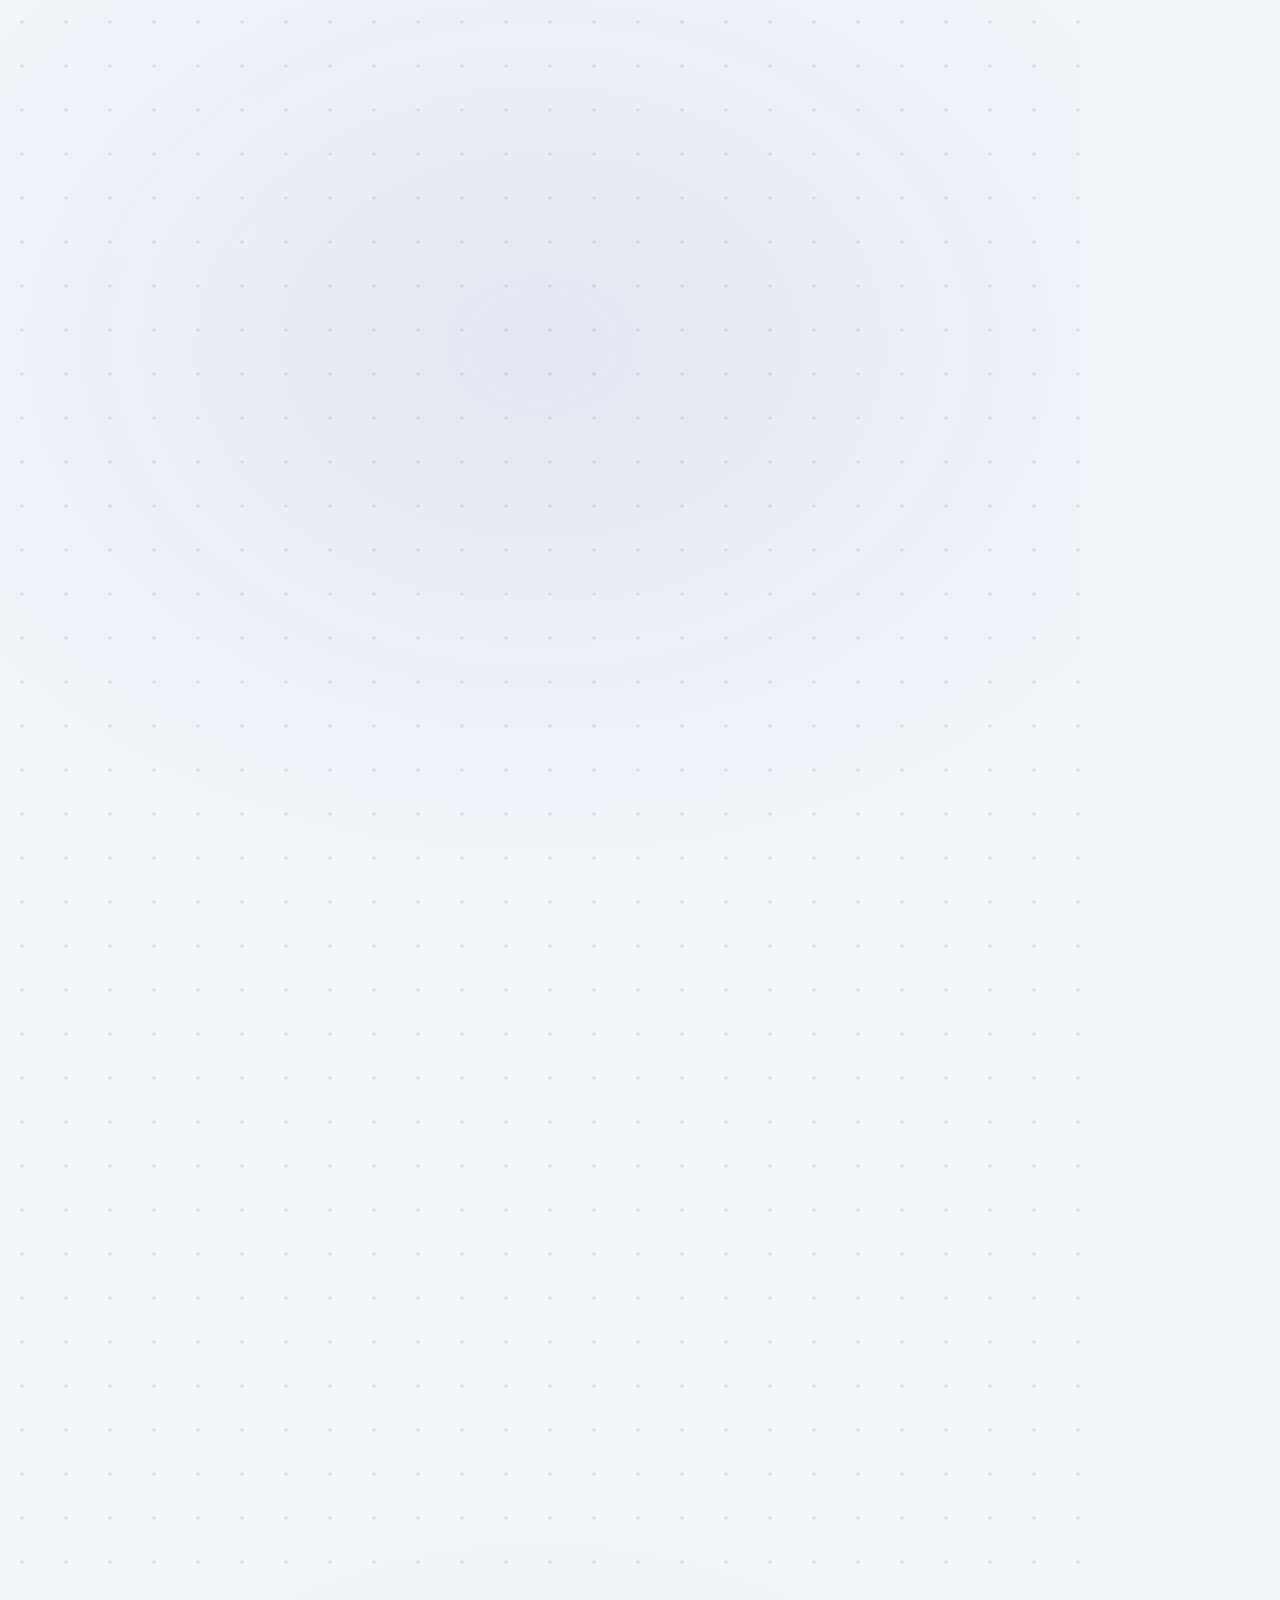
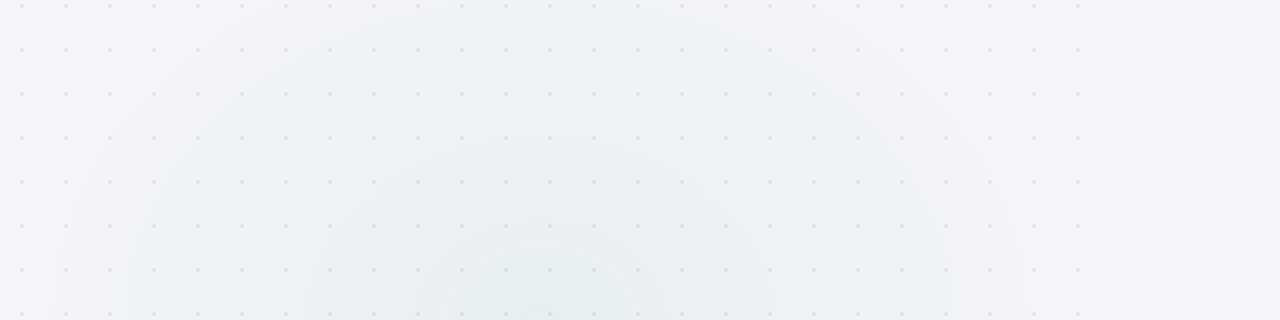
<file: marketing/ad/ad.html>
<!doctype html>
<html lang="en">
<head>
<meta charset="utf-8">
<title>Ticker Council ad</title>
<style>
@font-face { font-family: Inter; font-weight: 400; src: url("../../council/assets/fonts/Inter-Regular.ttf"); }
@font-face { font-family: Inter; font-weight: 600; src: url("../../council/assets/fonts/Inter-SemiBold.ttf"); }
@font-face { font-family: Inter; font-weight: 700; src: url("../../council/assets/fonts/Inter-Bold.ttf"); }
:root {
  --bg: #f3f5f8; --surface: #ffffff; --ink: #141820; --muted: #5a6475; --faint: #8a93a3;
  --line: #e0e4ea; --accent: #2c56c9; --accent-soft: #e6ecfb; --track: #e9ecf1;
  --up: #16835a; --up-soft: #e3f3ec; --down: #c23b35; --down-soft: #fbe8e7;
  --even: #8a6d1c; --even-soft: #f6efd9; --warn: #9a5b00; --warn-soft: #fdf1dc;
}
* { box-sizing: border-box; }
html, body { margin: 0; padding: 0; background: var(--bg); }
body { font-family: Inter, "DejaVu Sans", sans-serif; color: var(--ink); -webkit-font-smoothing: antialiased; }
#frame { position: relative; overflow: hidden; background: var(--bg); }
.abs { position: absolute; will-change: transform, opacity; }
#bgglow { inset: 0; background:
  radial-gradient(1200px 900px at 50% 18%, rgba(44, 86, 201, .10), transparent 60%),
  radial-gradient(900px 700px at 50% 100%, rgba(22, 131, 90, .06), transparent 60%); }
#bgdots { inset: 0; background-image: radial-gradient(rgba(20, 24, 32, .07) 1.6px, transparent 1.7px); background-size: 44px 44px; }

/* hook */
#hook { inset: 0; display: grid; place-items: center; text-align: center; }
#hook .small { font-size: 88px; font-weight: 600; color: var(--muted); letter-spacing: -1px; }
#hook .big { font-size: 270px; font-weight: 700; letter-spacing: -10px; line-height: .95; }
#hook .big span { color: var(--accent); }

/* captions */
#caption { text-align: center; font-weight: 700; letter-spacing: -2px; line-height: 1.08; }
#caption .line { position: absolute; left: 0; right: 0; }
#caption .line em { font-style: normal; color: var(--accent); }

/* stage: every visual lives in a 1080 x 1400 box, placed per orientation */
#stage { width: 1080px; height: 1400px; transform-origin: 0 0; }
#glow { left: 90px; top: 10px; width: 900px; height: 900px; border-radius: 50%;
  background: radial-gradient(circle, rgba(44, 86, 201, .16), rgba(44, 86, 201, 0) 65%); }
.seat { width: 128px; height: 128px; margin: -64px 0 0 -64px; border-radius: 50%; background: var(--surface);
  border: 3px solid var(--line); display: grid; place-items: center; color: var(--faint);
  box-shadow: 0 6px 20px rgba(20, 24, 32, .06); }
.seat svg { width: 60px; height: 60px; }
.seat .badge { position: absolute; right: -8px; top: -8px; width: 46px; height: 46px; border-radius: 50%;
  display: grid; place-items: center; font-size: 22px; font-weight: 700; border: 4px solid var(--bg); }
#center { left: 340px; top: 360px; width: 400px; text-align: center; }
#center .tk { font-size: 120px; font-weight: 700; letter-spacing: -4px; line-height: 1; }
#center .co { font-size: 32px; color: var(--muted); margin-top: 10px; font-weight: 600; }

#bar { left: 130px; top: 1000px; width: 820px; height: 16px; border-radius: 99px; background: var(--track); }
#barfill { position: absolute; top: 0; bottom: 0; left: 50%; border-radius: 0 99px 99px 0;
  background: linear-gradient(90deg, rgba(22, 131, 90, .2), var(--up)); box-shadow: 8px 0 18px -6px rgba(22, 131, 90, .45); }
#bar .mid { position: absolute; left: 50%; top: -10px; bottom: -10px; width: 3px; margin-left: -1.5px; background: #cfd5de; border-radius: 2px; }
#barlabels { left: 130px; top: 1100px; width: 820px; display: flex; justify-content: space-between; font-size: 28px; color: var(--faint); font-weight: 600; }
.dot { width: 22px; height: 22px; margin: -11px 0 0 -11px; border-radius: 50%; }

.chip { left: 140px; width: 800px; height: 96px; border-radius: 24px; background: var(--surface);
  box-shadow: 0 10px 30px rgba(20, 24, 32, .08); border: 2px solid var(--line);
  display: flex; align-items: center; gap: 22px; padding: 0 30px; font-size: 38px; font-weight: 600; }
.chip .ic { width: 56px; height: 56px; color: var(--muted); flex: none; }
.chip .ic svg { width: 100%; height: 100%; }
.chip .lean { margin-left: auto; padding: 8px 22px; border-radius: 99px; font-size: 32px; font-weight: 700; }
.lean.up { color: var(--up); background: var(--up-soft); }
.lean.down { color: var(--down); background: var(--down-soft); }
.lean.even { color: var(--even); background: var(--even-soft); }

.argue { left: 90px; width: 900px; border-radius: 28px; padding: 30px 36px; font-size: 40px; line-height: 1.3; font-weight: 600;
  background: var(--surface); box-shadow: 0 12px 34px rgba(20, 24, 32, .09); }
.argue b { display: block; font-size: 28px; letter-spacing: 2px; text-transform: uppercase; margin-bottom: 10px; }
.argue.bull { border-left: 10px solid var(--up); } .argue.bull b { color: var(--up); }
.argue.bear { border-left: 10px solid var(--down); } .argue.bear b { color: var(--down); }

/* verdict card */
#card { left: 60px; top: 70px; width: 960px; height: 1250px; border-radius: 40px; background: var(--surface);
  box-shadow: 0 30px 80px rgba(20, 24, 32, .12); border: 2px solid var(--line); }
#card .head { position: absolute; left: 56px; right: 56px; top: 50px; }
#card .status { font-size: 28px; font-weight: 600; color: var(--up); display: flex; align-items: center; gap: 14px; }
#card .status i { width: 16px; height: 16px; border-radius: 50%; background: var(--up); display: inline-block; }
#card .title { margin-top: 18px; display: flex; align-items: baseline; gap: 22px; }
#card .title .tk { font-size: 88px; font-weight: 700; letter-spacing: -3px; }
#card .title .co { font-size: 34px; color: var(--muted); font-weight: 600; }
#card .example { position: absolute; right: 0; top: 0; font-size: 24px; font-weight: 700; color: var(--muted);
  background: #eef1f5; border-radius: 99px; padding: 8px 18px; letter-spacing: 1px; text-transform: uppercase; }
.row { position: absolute; left: 56px; right: 56px; }
.row .top { display: flex; justify-content: space-between; align-items: baseline; }
.row .term { font-size: 40px; font-weight: 700; }
.row .term small { display: block; font-size: 26px; color: var(--faint); font-weight: 600; margin-top: 6px; }
.row .word { font-size: 50px; font-weight: 700; color: var(--up); letter-spacing: -1px; }
.row .track { position: relative; margin-top: 26px; height: 16px; border-radius: 99px; background: var(--track); }
.row .fill { position: absolute; top: 0; bottom: 0; left: 50%; border-radius: 0 99px 99px 0;
  background: linear-gradient(90deg, rgba(22, 131, 90, .2), var(--up)); box-shadow: 8px 0 18px -6px rgba(22, 131, 90, .45); }
.row .track .mid { position: absolute; left: 50%; top: -9px; bottom: -9px; width: 3px; margin-left: -1.5px; background: #cfd5de; border-radius: 2px; }
.target { margin-top: 26px; border-radius: 22px; background: #f7f8fa; box-shadow: 0 0 0 2px var(--line);
  padding: 20px 26px; font-size: 30px; color: var(--muted); display: flex; gap: 24px; }
.target b { color: var(--ink); }
#objection { left: 0; top: 0; border-radius: 22px; background: var(--warn-soft); color: var(--warn);
  font-size: 32px; font-weight: 700; padding: 22px 28px; display: flex; align-items: center; gap: 18px; white-space: nowrap; }
#objection .ex { width: 40px; height: 40px; border-radius: 50%; border: 4px solid currentColor; display: grid; place-items: center; font-size: 24px; flex: none; }
#objection .more { margin-left: 40px; font-size: 28px; }
#scored { font-size: 40px; font-weight: 700; color: var(--up); background: var(--up-soft); border-radius: 99px; padding: 14px 30px;
  box-shadow: 0 10px 30px rgba(22, 131, 90, .25); white-space: nowrap; }
#scored small { font-size: 28px; font-weight: 600; margin-left: 10px; }

/* end card */
#end { inset: 0; display: grid; place-items: center; text-align: center; }
#end .inner { display: grid; justify-items: center; }
#end .logo { width: 190px; height: 190px; border-radius: 48px; background: linear-gradient(145deg, #3b6cf0, #7a4fe0);
  display: grid; place-items: center; color: #fff; box-shadow: 0 24px 60px rgba(44, 86, 201, .35); }
#end .logo svg { width: 120px; height: 120px; }
#end .name { font-size: 84px; font-weight: 700; letter-spacing: -2px; margin-top: 40px; }
#end .name span { color: var(--accent); }
#end .tag { font-size: 44px; color: var(--muted); font-weight: 600; margin-top: 14px; }
#end .cta { font-size: 110px; font-weight: 700; letter-spacing: -4px; margin-top: 90px; }
#end .url { margin-top: 30px; font-size: 56px; font-weight: 700; color: #fff; background: var(--accent); border-radius: 99px; padding: 26px 56px;
  box-shadow: 0 18px 44px rgba(44, 86, 201, .35); }
#end .nfa { margin-top: 70px; font-size: 28px; color: var(--faint); font-weight: 600; }
</style>
</head>
<body>
<div id="frame">
  <div id="bgglow" class="abs"></div>
  <div id="bgdots" class="abs"></div>
  <div id="hook" class="abs"><div><div class="small">Should you buy</div><div class="big"><span>NVDA</span>?</div></div></div>
  <div id="caption" class="abs"></div>
  <div id="stage" class="abs">
    <div id="glow" class="abs"></div>
    <div id="seats"></div>
    <div id="center" class="abs"><div class="tk">NVDA</div><div class="co">NVIDIA Corporation</div></div>
    <div id="bar" class="abs"><div class="mid"></div><div id="barfill"></div></div>
    <div id="barlabels" class="abs"><span>◀ Down</span><span>Even</span><span>Up ▶</span></div>
    <div id="dots"></div>
    <div id="chips"></div>
    <div id="bull" class="abs argue bull"><b>Bull case</b>Demand for AI chips is still climbing.</div>
    <div id="bear" class="abs argue bear"><b>Bear case</b>The stock already looks expensive.</div>
    <div id="card" class="abs">
      <div class="head">
        <div class="status"><i></i>Verdict reached</div>
        <div class="title"><span class="tk">NVDA</span><span class="co">NVIDIA Corporation</span></div>
        <span class="example">Example</span>
      </div>
      <div id="rows"></div>
    </div>
    <div id="objection" class="abs"><span class="ex">!</span>The Challenger objected<span class="more">See why ⌄</span></div>
    <div id="scored" class="abs">✓ Right<small>price +4.1%</small></div>
  </div>
  <div id="end" class="abs"><div class="inner">
    <div class="logo"><svg viewBox="0 0 32 32"><g fill="currentColor" stroke="currentColor" stroke-linecap="round" stroke-linejoin="round"><path stroke="none" d="M2.6 20.4C2.4 14.6 7 10.6 12.6 10.6c4.4 0 7.9 2.3 8.2 5.6.2 2.6-1.8 4.2-4.8 4.4l-9.4.2c-1.6 0-3.2.5-4 1.6z"/><path fill="none" stroke-width="2.7" d="M18.2 13.4c1.5-2.6 2.7-5.3 3.1-8.3"/><circle stroke="none" cx="22" cy="4.4" r="2.3"/><path stroke="none" d="M23.6 3.5l3 1.1-3 .9z"/><path fill="none" stroke-width="1.8" d="M10.8 20.4l-1 9.2M14.6 20.4l1.6 9.2"/></g></svg></div>
    <div class="name">Ticker <span>Council</span></div>
    <div class="tag">Twelve AIs debate every stock.</div>
    <div class="cta">Try it free</div>
    <div class="url">tickercouncil.com</div>
    <div class="nfa">Not financial advice. Example verdict shown.</div>
  </div></div>
</div>
<script>
const params = new URLSearchParams(location.search);
const W = +(params.get('w') || 1080), H = +(params.get('h') || 1920);
const WIDE = W > H;
const frame = document.getElementById('frame');
frame.style.width = W + 'px'; frame.style.height = H + 'px';

const ICONS = {
  technician: '<path d="M3 3v18h18"/><path d="M7 15l4-4 3 3 6-7"/>',
  fundamentalist: '<rect x="4" y="3" width="16" height="18" rx="2"/><path d="M8 8h8M8 12h8M8 16h5"/>',
  analyst_ratings: '<circle cx="12" cy="12" r="8"/><circle cx="12" cy="12" r="4"/><circle cx="12" cy="12" r="0.6" fill="currentColor"/>',
  estimate_scribe: '<rect x="5" y="3" width="14" height="18" rx="2"/><path d="M8 7h8"/><path d="M8 12h.01M12 12h.01M16 12h.01M8 16h.01M12 16h.01M16 16h.01"/>',
  insider_reader: '<rect x="3" y="7" width="18" height="13" rx="2"/><path d="M9 7V5a1 1 0 0 1 1-1h4a1 1 0 0 1 1 1v2"/><path d="M3 13h18"/>',
  senate_watcher: '<path d="M3 21h18M5 21V10M9.5 21V10M14.5 21V10M19 21V10"/><path d="M2.5 10L12 4l9.5 6z"/>',
  catalyst_seer: '<path d="M4 5h13v14a2 2 0 0 0 2 2H6a2 2 0 0 1-2-2z"/><path d="M17 9h3v10a2 2 0 0 1-2 2"/><path d="M8 9h5M8 13h5M8 17h3"/>',
  structure_archivist: '<path d="M14 3H6a2 2 0 0 0-2 2v14a2 2 0 0 0 2 2h12a2 2 0 0 0 2-2V9z"/><path d="M14 3v6h6"/><path d="M9 14l2 2 4-4"/>',
  flow_cartographer: '<path d="M21 12A9 9 0 1 1 12 3v9z"/><path d="M15 3.5A9 9 0 0 1 20.5 9H15z"/>',
  oracle_options: '<path d="M7 20V4M3 8l4-4 4 4"/><path d="M17 4v16M13 16l4 4 4-4"/>',
  macro_sage: '<circle cx="12" cy="12" r="9"/><path d="M3 12h18"/><path d="M12 3a14 14 0 0 1 0 18a14 14 0 0 1 0-18z"/>',
  cross_market: '<circle cx="6" cy="6" r="2.5"/><circle cx="18" cy="8" r="2.5"/><circle cx="9" cy="18" r="2.5"/><path d="M8.3 7l7.4.6M7 8.3l1.4 7.3M16.4 10l-5.6 6.2"/>',
};
const svg = id => `<svg viewBox="0 0 24 24" fill="none" stroke="currentColor" stroke-width="1.7" stroke-linecap="round" stroke-linejoin="round">${ICONS[id]}</svg>`;
// Stylised example reads: [seat, lean, p]
const SEATS = [
  ['technician', 'up', .63], ['fundamentalist', 'up', .6], ['analyst_ratings', 'up', .61], ['estimate_scribe', 'up', .58],
  ['insider_reader', 'down', .43], ['senate_watcher', 'even', .5], ['catalyst_seer', 'up', .62], ['structure_archivist', 'even', .5],
  ['flow_cartographer', 'up', .57], ['oracle_options', 'up', .64], ['macro_sage', 'down', .45], ['cross_market', 'up', .59],
];
const COLORS = { up: '#16835a', down: '#c23b35', even: '#8a6d1c' };
const ARROW = { up: '▲', down: '▼', even: '●' };
const CX = 540, CY = 460, R = 340;
const seatPos = i => { const a = -Math.PI / 2 + (i / 12) * Math.PI * 2; return [CX + R * Math.cos(a), CY + R * Math.sin(a)]; };
const BAR_L = 130, BAR_W = 820, BAR_Y = 1008;
const barX = p => BAR_L + Math.max(0, Math.min(1, (p - 0.25) / 0.5)) * BAR_W;

// Build seats and dots.
const seatEls = SEATS.map(([id, lean], i) => {
  const el = document.createElement('div');
  el.className = 'abs seat';
  const [x, y] = seatPos(i);
  el.style.left = x + 'px'; el.style.top = y + 'px';
  el.innerHTML = svg(id) + `<span class="badge" style="background:${COLORS[lean]};color:#fff">${ARROW[lean]}</span>`;
  document.getElementById('seats').appendChild(el);
  return el;
});
const stacks = {};
const dotEls = SEATS.map(([, lean, p], i) => {
  const el = document.createElement('div');
  el.className = 'abs dot';
  el.style.background = COLORS[lean];
  const key = Math.round(barX(p) / 24);
  stacks[key] = (stacks[key] || 0) + 1;
  el._to = [barX(p), BAR_Y + 44 + (stacks[key] - 1) * 26];
  el._from = seatPos(i);
  document.getElementById('dots').appendChild(el);
  return el;
});
const CHIPS = [['technician', 'Price Chart', 'up'], ['insider_reader', 'Insider Trades', 'down'], ['catalyst_seer', 'News', 'up']];
const chipEls = CHIPS.map(([id, name, lean], k) => {
  const el = document.createElement('div');
  el.className = 'abs chip';
  el.style.top = (1160 + k * 108) + 'px';
  el.innerHTML = `<span class="ic">${svg(id)}</span>${name}<span class="lean ${lean}">${ARROW[lean]} ${lean}</span>`;
  document.getElementById('chips').appendChild(el);
  return el;
});
document.getElementById('bull').style.top = '1150px';
document.getElementById('bear').style.top = '1290px';

const ROWS = [['Next week', 'Scored in 7 days', .56, 'Leaning up'], ['Next 3 months', 'Scored in 3 months', .62, 'Up'], ['Next year', 'Scored in a year', .68, 'Strongly up']];
const ROW_TOP = [290, 640, 990];
const rowEls = ROWS.map(([term, sub, p, word], k) => {
  const el = document.createElement('div');
  el.className = 'row';
  el.style.top = ROW_TOP[k] + 'px';
  el.innerHTML = `<div class="top"><div class="term">${term}<small>${sub}</small></div><div class="word">${word}</div></div>
    <div class="track"><div class="mid"></div><div class="fill"></div></div>
    ${k === 0 ? '<div class="target">Price target about <b>$196</b><span>70% chance $171–$222</span></div>' : ''}`;
  el._p = p;
  document.getElementById('rows').appendChild(el);
  return el;
});

// Captions: [start, end, html]
const CAPTIONS = [
  [1.5, 4.0, 'Ask <em>12 AI analysts.</em>'],
  [4.0, 6.0, 'Each reads <em>different data.</em>'],
  [6.0, 8.0, 'Then they <em>argue.</em>'],
  [8.0, 11.5, 'One <em>clear verdict.</em>'],
  [11.5, 13.0, 'Every call gets <em>scored.</em>'],
];
const cap = document.getElementById('caption');
const capEls = CAPTIONS.map(([, , html]) => {
  const el = document.createElement('div');
  el.className = 'line';
  el.innerHTML = html;
  cap.appendChild(el);
  return el;
});

// Layout per orientation.
const stage = document.getElementById('stage');
let S, SX, SY;
if (WIDE) {
  S = 0.66; SX = 1920 - 1080 * S - 150; SY = (1080 - 1480 * S) / 2 - 10;
  Object.assign(cap.style, { left: '110px', top: '0px', width: '760px', height: '1080px', fontSize: '96px', textAlign: 'left' });
  capEls.forEach(e => { e.style.top = '430px'; });
} else {
  S = 0.84; SX = (1080 - 1080 * S) / 2; SY = 400;  // keeps clear of TikTok's bottom caption and side buttons
  Object.assign(cap.style, { left: '60px', top: '150px', width: '960px', height: '300px', fontSize: '92px' });
  capEls.forEach(e => { e.style.top = '60px'; });
}
if (WIDE) {
  document.querySelector('#hook .big').style.fontSize = '260px';
  document.querySelector('#end .cta').style.marginTop = '46px';
  document.querySelector('#end .nfa').style.marginTop = '40px';
  document.querySelector('#end .inner').style.transform = 'scale(.8)';
}

// Timing helpers.
const clamp = (v, a = 0, b = 1) => Math.max(a, Math.min(b, v));
const prog = (t, a, b) => clamp((t - a) / (b - a));
const easeOut = x => 1 - Math.pow(1 - x, 3);
const easeInOut = x => x < .5 ? 4 * x * x * x : 1 - Math.pow(-2 * x + 2, 3) / 2;
const easeBack = x => { const c1 = 1.9, c3 = c1 + 1; return 1 + c3 * Math.pow(x - 1, 3) + c1 * Math.pow(x - 1, 2); };
const lerp = (a, b, x) => a + (b - a) * x;
const set = (el, o, tf) => { el.style.opacity = o; el.style.transform = tf || ''; el.style.visibility = o <= 0.001 ? 'hidden' : 'visible'; };
const window2 = (t, a, b, fin = .25, fout = .2) => Math.min(prog(t, a, a + fin), 1 - prog(t, b - fout, b));

function render(t) {
  // Hook: 0-1.5s
  const hook = document.getElementById('hook');
  const hin = easeBack(prog(t, 0.05, 0.45));
  const hout = prog(t, 1.3, 1.55);
  const shake = t > .35 && t < .6 ? Math.sin(t * 90) * 6 * (1 - prog(t, .35, .6)) : 0;
  set(hook, Math.min(prog(t, 0.05, 0.2), 1 - hout), `translate(${shake}px, ${-hout * 120}px) scale(${lerp(1.35, 1, hin) * (1 - hout * .15)})`);

  // Background glow breathes gently.
  document.getElementById('bgglow').style.opacity = .8 + .2 * Math.sin(t * 1.6);

  // Captions
  CAPTIONS.forEach(([a, b], k) => {
    const x = window2(t, a, b);
    const enter = easeOut(prog(t, a, a + .3));
    const y = (1 - enter) * 50 - prog(t, b - .2, b) * 30;
    set(capEls[k], x, `translateY(${y}px)`);
  });

  // Stage placement; it lifts away at the end.
  const endOut = easeInOut(prog(t, 12.9, 13.3));
  set(stage, 1 - endOut, `translate(${SX}px, ${SY - endOut * 120}px) scale(${S})`);

  // Ring: 1.5-8.2
  const ringIn = easeOut(prog(t, 1.5, 2.0));
  const ringOut = easeInOut(prog(t, 8.0, 8.4));
  const ringVis = ringIn * (1 - ringOut);
  document.getElementById('glow').style.opacity = ringVis * (.7 + .3 * Math.sin(t * 3));
  set(document.getElementById('center'), ringVis, `scale(${lerp(.85, 1, ringIn) * (1 - ringOut * .2)})`);
  seatEls.forEach((el, i) => {
    const lit = prog(t, 1.75 + i * 0.15, 1.95 + i * 0.15);
    const pop = easeBack(lit);
    el.style.borderColor = lit > .5 ? '#2c56c9' : '#e0e4ea';
    el.style.color = lit > .5 ? '#2c56c9' : '#8a93a3';
    el.style.boxShadow = lit > .5 ? `0 0 0 ${10 * (1 - prog(t, 1.95 + i * .15, 2.5 + i * .15))}px rgba(44,86,201,.18), 0 8px 24px rgba(44,86,201,.18)` : '';
    set(el, Math.min(ringIn, 1) * (1 - ringOut), `scale(${lerp(.6, 1, pop) * (1 - ringOut * .3)})`);
    const badge = el.querySelector('.badge');
    const b = easeBack(prog(t, 4.1 + i * .1, 4.35 + i * .1));
    set(badge, prog(t, 4.1 + i * .1, 4.2 + i * .1), `scale(${b})`);
  });

  // Bar + flying dots: 4.0-8.2
  const barIn = easeOut(prog(t, 4.0, 4.4));
  const barVis = barIn * (1 - ringOut);
  set(document.getElementById('bar'), barVis, `scaleX(${lerp(.7, 1, barIn)})`);
  set(document.getElementById('barlabels'), barVis);
  let landed = 0, pSum = 0;
  dotEls.forEach((el, i) => {
    const f = easeInOut(prog(t, 4.3 + i * 0.13, 4.95 + i * 0.13));
    const [fx, fy] = el._from, [tx, ty] = el._to;
    const x = lerp(fx, tx, f), y = lerp(fy, ty, f) - Math.sin(f * Math.PI) * 140;
    el.style.left = x + 'px'; el.style.top = y + 'px';
    set(el, prog(t, 4.3 + i * .13, 4.4 + i * .13) * (1 - ringOut), `scale(${f >= 1 ? 1 : .8 + .2 * f})`);
    if (f >= 1) { landed++; pSum += SEATS[i][2]; }
  });
  // Fill follows the landed dots, wobbles while they argue, settles at the verdict.
  let pBar = landed ? pSum / landed : .5;
  const argue = prog(t, 6.0, 8.0);
  if (argue > 0) pBar = .58 + Math.sin(argue * Math.PI * 3) * .05 * (1 - argue);
  const fill = document.getElementById('barfill');
  const fx = (clamp((pBar - .25) / .5) - .5) * BAR_W;
  fill.style.width = Math.max(0, fx) + 'px';

  // Read chips: 4.2-6.0
  chipEls.forEach((el, k) => {
    const a = 4.5 + k * .35;
    const x = window2(t, a, 6.1, .3, .25);
    set(el, x, `translateX(${(1 - easeOut(prog(t, a, a + .35))) * 160 - prog(t, 5.85, 6.1) * 160}px)`);
  });
  // Bull and bear: 6.1-8.2
  const bull = document.getElementById('bull'), bear = document.getElementById('bear');
  set(bull, window2(t, 6.15, 8.15, .3, .3), `translateX(${(1 - easeBack(prog(t, 6.15, 6.55))) * -300}px) rotate(${-1.2 * (1 - prog(t, 6.15, 6.8))}deg)`);
  set(bear, window2(t, 6.75, 8.15, .3, .3), `translateX(${(1 - easeBack(prog(t, 6.75, 7.15))) * 300}px) rotate(${1.2 * (1 - prog(t, 6.75, 7.4))}deg)`);

  // Verdict card: 8.6-13
  const cardIn = easeOut(prog(t, 8.75, 9.25));
  set(document.getElementById('card'), cardIn, `translateY(${(1 - cardIn) * 80}px) scale(${lerp(.94, 1, cardIn)})`);
  rowEls.forEach((el, k) => {
    const a = 9.3 + k * .35;
    const f = easeOut(prog(t, a, a + .6));
    const fillEl = el.querySelector('.fill');
    const w = (clamp((el._p - .25) / .5) - .5) * 848 * f;
    fillEl.style.width = w + 'px';
    set(el.querySelector('.word'), prog(t, a + .35, a + .6), `translateY(${(1 - easeOut(prog(t, a + .35, a + .6))) * 20}px)`);
    set(el.querySelector('.top'), prog(t, a - .15, a + .1));
    const tg = el.querySelector('.target');
    if (tg) set(tg, prog(t, 10.2, 10.5), `translateY(${(1 - easeOut(prog(t, 10.2, 10.5))) * 20}px)`);
  });

  // Challenger objection: pops center at 8.1, docks into the card (3-months row) by 9.9.
  const obj = document.getElementById('objection');
  const oIn = easeBack(prog(t, 8.1, 8.45));
  const dock = easeInOut(prog(t, 8.7, 9.2));
  const ow = obj.offsetWidth, oh = obj.offsetHeight;
  const cx0 = 540 - ow / 2, cy0 = 520;
  const cx1 = 60 + 56, cy1 = 70 + ROW_TOP[1] + 170;
  const oScale = lerp(1.35, 1, dock) * lerp(.4, 1, oIn);
  const oshake = t > 8.45 && t < 8.9 ? Math.sin(t * 80) * 8 * (1 - prog(t, 8.45, 8.9)) : 0;
  obj.style.left = lerp(cx0, cx1, dock) + 'px'; obj.style.top = lerp(cy0, cy1, dock) + 'px';
  obj.style.transformOrigin = dock > .5 ? '0 0' : '50% 50%';
  set(obj, prog(t, 8.1, 8.25), `translateX(${oshake}px) scale(${oScale})`);

  // Scored stamp: 11.6
  const sc = document.getElementById('scored');
  const sIn = easeBack(prog(t, 11.65, 12.0));
  sc.style.left = (60 + 960 - 56 - sc.offsetWidth) + 'px';
  sc.style.top = (70 + ROW_TOP[0] + 22) + 'px';
  set(sc, prog(t, 11.65, 11.75), `scale(${lerp(1.8, 1, sIn)}) rotate(${lerp(-8, 0, sIn)}deg)`);
  // The week row's lean word steps aside for the stamp.
  const w0 = rowEls[0].querySelector('.word');
  if (t > 11.5) w0.style.opacity = 1 - prog(t, 11.5, 11.65);

  // End card: 13.1-15
  const eIn = easeOut(prog(t, 13.15, 13.6));
  const end = document.getElementById('end');
  set(end, eIn, `${WIDE ? '' : ''}translateY(${(1 - eIn) * 60}px)`);
  const inner = end.querySelector('.inner');
  const kids = [...inner.children];
  kids.forEach((k, i) => {
    const a = 13.2 + i * .12;
    const x = easeOut(prog(t, a, a + .35));
    k.style.opacity = prog(t, a, a + .25);
    k.style.transform = `translateY(${(1 - x) * 40}px)` + (k.classList.contains('url') ? ` scale(${1 + .04 * Math.sin(Math.max(0, t - 14) * 6) * (t > 14 ? 1 : 0)})` : '');
  });
}
window.render = render;
render(Number(params.get('t') || 0));
</script>
</body>
</html>
</file>
